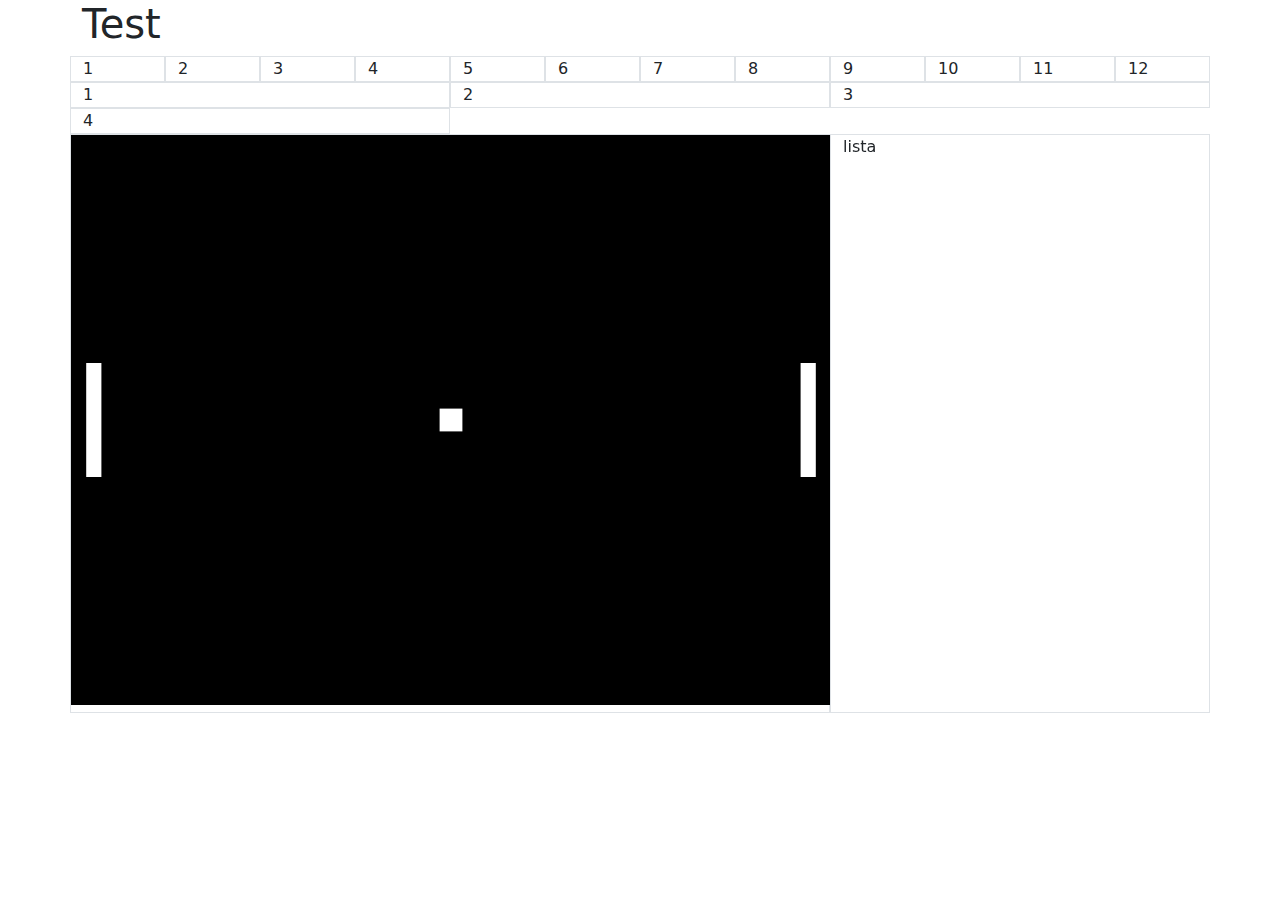
<file: Javascript/Bootstrap/index.html>
<!DOCTYPE html>
<html lang="en">
<head>
    <meta charset="UTF-8">
    <meta name="viewport" content="width=device-width, initial-scale=1.0">
    <title>Bootstrap Tutorial</title>
    <!-- Link Bootstrap -->
    <!--<link   href="https://cdn.jsdelivr.net/npm/bootstrap@5.3.3/dist/css/bootstrap.min.css" 
                rel="stylesheet" 
                integrity="sha384-QWTKZyjpPEjISv5WaRU9OFeRpok6YctnYmDr5pNlyT2bRjXh0JMhjY6hW+ALEwIH" 
                crossorigin="anonymous"> -->
    <link rel = "stylesheet" href="css\\bootstrap.min.css"> <!-- descarga bootstrp-->
</head>
<body>
    <div class="container">
        <h1>Test </h1>
        <div class="row">
            <div class="col-1 border">1</div>
            <div class="col-1 border">2</div>
            <div class="col-1 border">3</div>
            <div class="col-1 border">4</div>
            <div class="col-1 border">5</div>
            <div class="col-1 border">6</div>
            <div class="col-1 border">7</div>
            <div class="col-1 border">8</div>
            <div class="col-1 border">9</div>
            <div class="col-1 border">10</div>
            <div class="col-1 border">11</div>
            <div class="col-1 border">12</div>
        </div>
        <div class="row">
            <div class="col-12 col-sm-6 col-md-4 border">1</div>    
            <div class="col-12 col-sm-6 col-md-4 border">2</div>    
            <div class="col-12 col-sm-6 col-md-4 border">3</div>    
            <div class="col-12 col-sm-6 col-md-4 border">4</div>    
        </div>
        <div class="row">
            <div class="col-8 border p-0" id="canvasContainer">
                <canvas id="tournamet" style="background-color: black"></canvas>
            </div>
            <div class="col-4 border">
                lista
            </div>
        </div>
    </div> 
    <!--
    <form action="" name="formulario" method="get">
        <input type="text" name="nombre" id="nombre" maxlength="30" placeholder="Nombre" required>
        <input type="radio" name="playerTypeBtn" id="rbPlayer" value="player" required> Jugador
        <input type="radio" name="playerTypeBtn" id="rbIa" value="ia" required> IA
        <br>
    </form>
    -->
    <script src="responsivePong.js"></script>
    <script src="https://cdn.jsdelivr.net/npm/bootstrap@5.3.3/dist/js/bootstrap.bundle.min.js" integrity="sha384-YvpcrYf0tY3lHB60NNkmXc5s9fDVZLESaAA55NDzOxhy9GkcIdslK1eN7N6jIeHz" crossorigin="anonymous"></script>
</body>
</file>
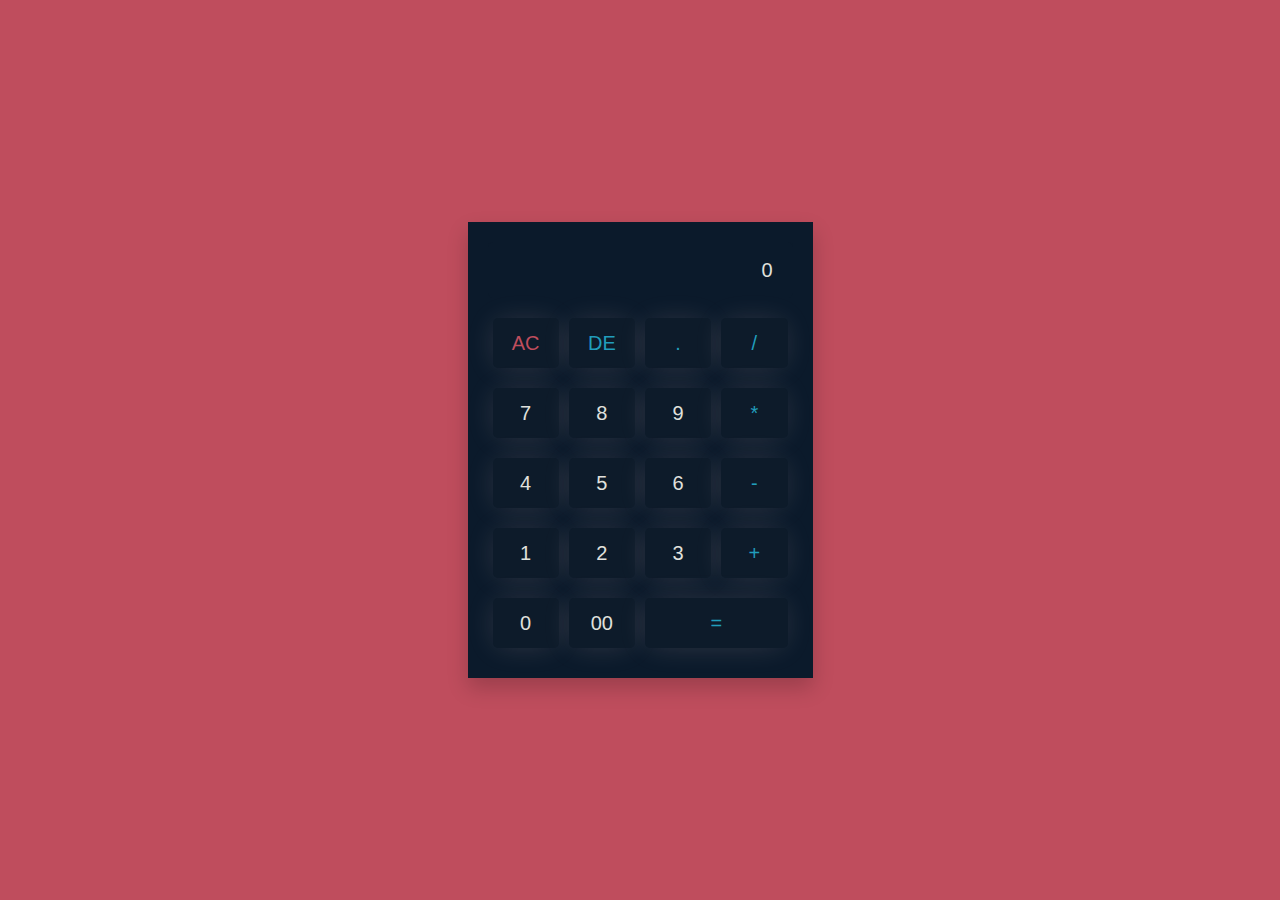
<file: Javascript/Calculadora/index.html>
<!DOCTYPE html>
<html lang="es">
    <head>
        <meta charset="UTF-8">
        <meta name="viewport" content="width=device-width, initial-scale=1.0">
        <title>Calculadora</title>
    </head>
    <body>
    <link rel="stylesheet" href="styles.css">
    <div id="calculator">

        <input type="text" id="display" disabled>
        <br>
        <button id="ac" class="operator">AC</button>
        <button id="de" class="operator">DE</button>
        <button id="." class="operator">.</button>
        <button id="/" class="operator">/</button>
        <br>
        <button id="7">7</button>
        <button id="8">8</button>
        <button id="9">9</button>
        <button id="*" class="operator">*</button>
        <br>
        <button id="4">4</button>
        <button id="5">5</button>
        <button id="6">6</button>
        <button id="-" class="operator">-</button>
        <br>
        <button id="1">1</button>
        <button id="2">2</button>
        <button id="3">3</button>
        <button id="+" class="operator">+</button>
        <br>
        <button id="0">0</button>
        <button id="00">00</button>
        <button id="=" class="equal operator">=</button>

    </div>
    <script src="scripts.js"></script>
</body>
</html>
</file>
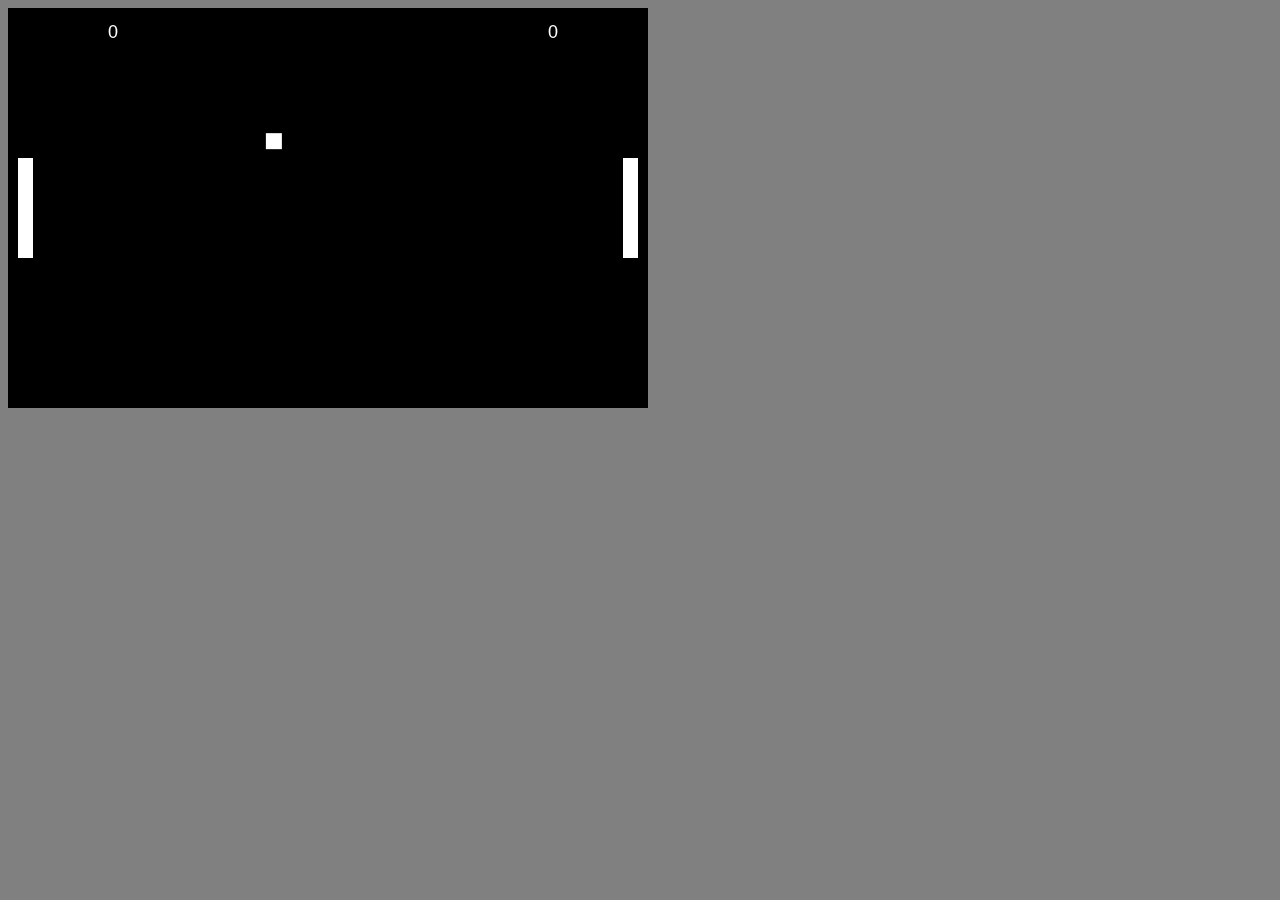
<file: Javascript/Pong/index.html>
<!DOCTYPE html>
<html lang="es">
<head>
    <meta charset="UTF-8">
    <meta name="viewport" content="width=device-width, initial-scale=1.0">
    <title>Pong</title>
    
</head>
<body style="background-color: grey">
    <canvas id="canvasGame" style="background-color: black"></canvas>
    <script src="main.js"></script>
    <!-- <script src="main.js" type="module"></script> -->
</body>
</html>
</file>
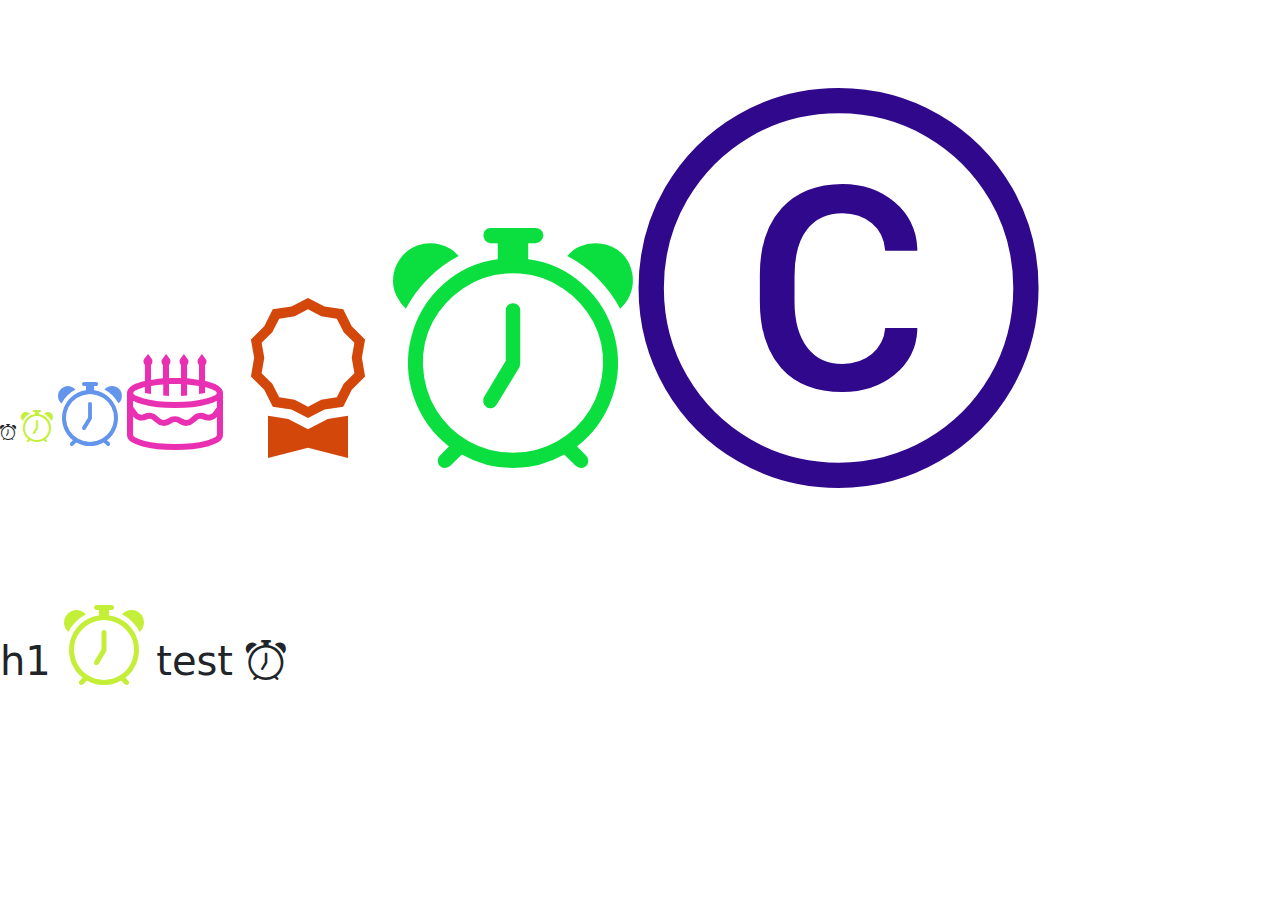
<file: Javascript/TutoBootstrap/index.html>
<!DOCTYPE html>
<html lang="es">
<head>
    <meta charset="UTF-8">
    <meta name="viewport" content="width=device-width, initial-scale=1.0">
    <title>Document</title>
    <link rel="stylesheet" href="css/bootstrap.min.css">
    <link href="css/font/fonts/bootstrap-icons.woff" rel="stylesheet">
    <link href="css/font/fonts/bootstrap-icons.woff2" rel="stylesheet">
    <link href="css/font/bootstrap-icons.css" rel="stylesheet">
</head>
<body>
    <i class="bi-alarm"></i>
    <i class="bi-alarm" style="font-size: 2rem; color: rgb(196, 239, 57);"></i>
    <i class="bi-alarm" style="font-size: 4rem; color: cornflowerblue;"></i>
    <i class="bi-cake2" style="font-size: 6rem; color: rgb(234, 48, 178);"></i>
    <i class="bi-award" style="font-size: 10rem; color: rgb(211, 71, 11);"></i>
    <i class="bi-alarm" style="font-size: 15rem; color: rgb(11, 223, 64);"></i>
    <i class="bi-c-circle" style="font-size: 25rem; color: rgb(48, 8, 139);"></i>
    <h1>h1  <i class="bi-alarm" style="font-size: 5rem; color: rgb(196, 239, 57);"></i> test <i class="bi-alarm"></i></h1>
    <script src="js/bootstrap.min.js"></script>
</body>
</html>
</file>
<file: Javascript/Calculadora/styles.css>
body{
    text-align: centre;
    margin: 0;
    background: #bf4d5d;
    display: flex;
    align-items: center;
    justify-content: center;
    height: 100vh;
}

#calculator{
    max-width: 360;
    background-color: #0b1a2b;
    border-radius: 1opx;
    padding: 20px;
    box-shadow: 0 10px 20px rgba(0,0,0,0.19);
}

#display{
    width: 100%;
    height: 56px;
    font-size: 20px;
    text-align: right;
    margin-bottom: 10px;
    padding: 20px;
    border-radius: 5px;
    color: #e0e1dd;
    background-color: rgba(13, 27, 42, 0.3);
    border: none;
    box-sizing: border-box;
}

.operator{
    color: #219ebc;
}

#ac{
    color: #bf4d5d
}

.equal{
    width: calc(50% - 10px);
}

button{
    width: calc(25% - 10px);
    height: 50px;
    font-size: 20px;
    margin: 10px 5px;
    border: none;
    border-radius: 5px;
    float: left;
    background-color: rgb(13, 27, 42);
    color: #e0e1dd;
    box-shadow: -1px 1px 30px -5px rgba(232, 193, 193, 0.2);
}
</file>
